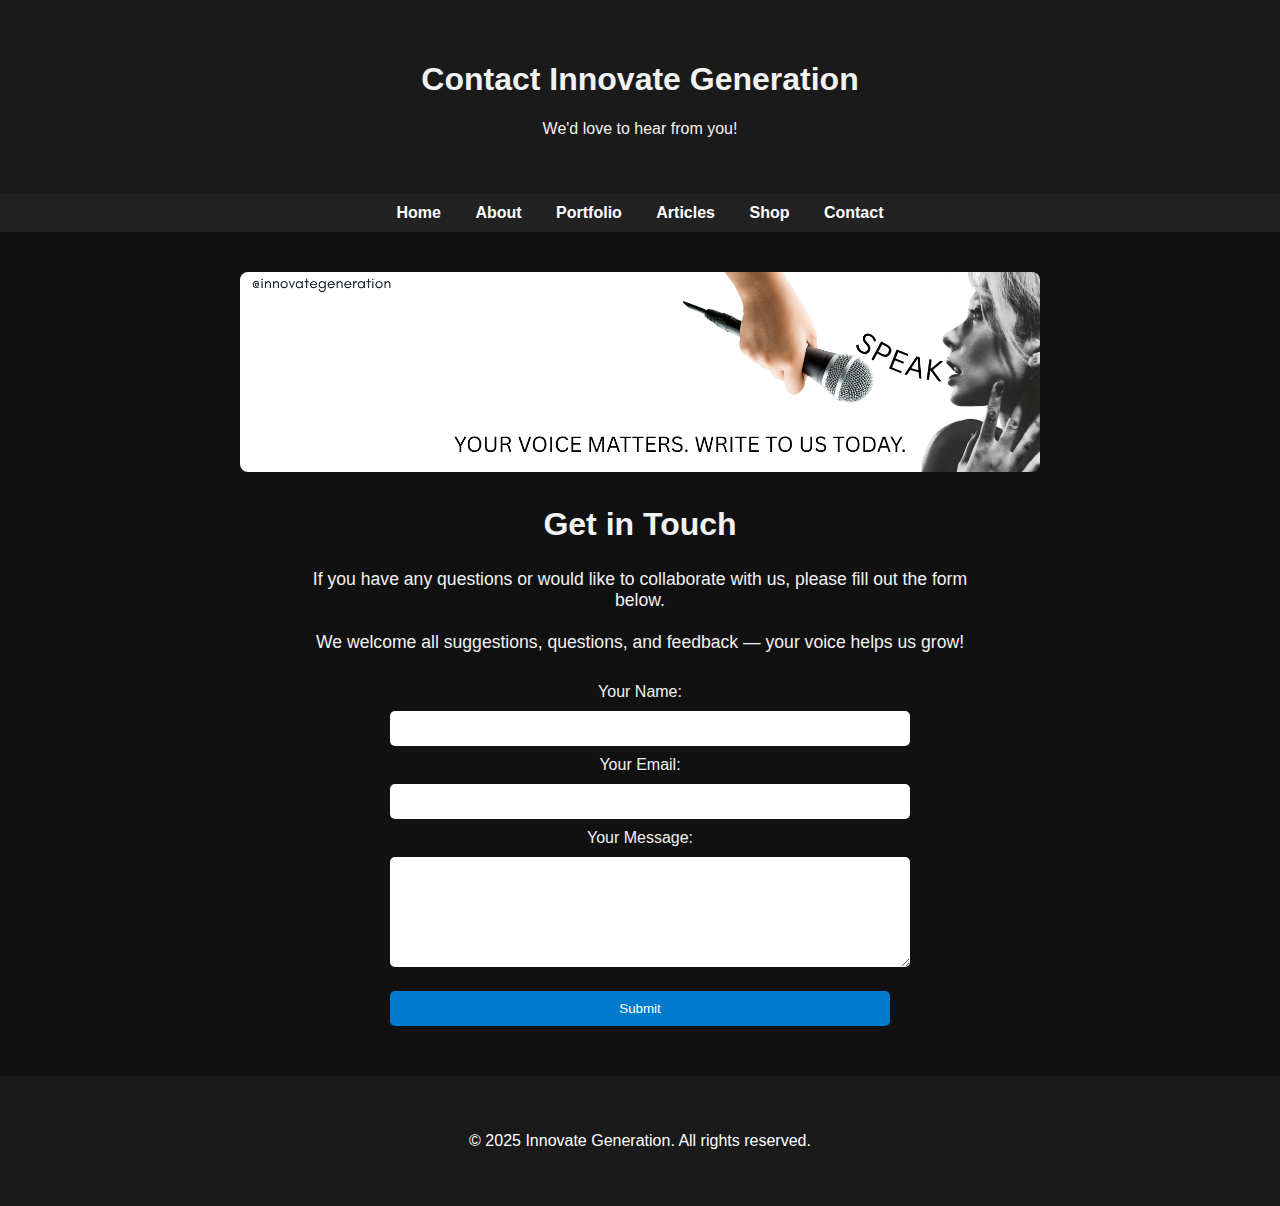
<file: contact.html>
<!DOCTYPE html>
<html lang="en">
<head>
  <meta charset="UTF-8" />
  <meta name="viewport" content="width=device-width, initial-scale=1" />
  <title>Contact Us - Innovate Generation</title>
  <link rel="stylesheet" href="style.css">
  <style>
    body {
      margin: 0;
      background-color: #111;
      color: #f2f2f2;
      font-family: 'Segoe UI', sans-serif;
    }

    header, footer {
      background-color: #1a1a1a;
      text-align: center;
      padding: 40px 20px;
    }

    nav {
      background-color: #222;
      padding: 10px;
      text-align: center;
    }

    nav a {
      color: #fff;
      margin: 0 15px;
      text-decoration: none;
      font-weight: bold;
    }

    nav a:hover {
      color: #ffcc00;
    }

    section {
      padding: 40px 20px;
      max-width: 1200px;
      margin: 0 auto;
    }

    h1, h2, h3, h4 {
      text-align: center;
    }

    form {
      max-width: 500px;
      margin: 30px auto 0;
    }

    form input, form textarea, form button {
      width: 100%;
      margin: 10px 0;
      padding: 10px;
      border-radius: 5px;
      border: none;
    }

    form button {
      background: #007acc;
      color: white;
      cursor: pointer;
    }

    form button:hover {
      background: #005f99;
    }
  </style>
</head>
<body>

  <header>
    <h1>Contact Innovate Generation</h1>
    <p>We'd love to hear from you!</p>
  </header>

  <nav>
    <a href="index.html">Home</a>
    <a href="about.html">About</a>
    <a href="portfolio.html">Portfolio</a>
    <a href="articles.html">Articles</a>
    <a href="shop.html">Shop</a>
    <a href="contact.html">Contact</a>
  </nav>

  <!-- Contact Section -->
  <section style="text-align: center;">
    <!-- Banner Image -->
    <div style="margin-bottom: 30px;">
      <img src="images/Banner%20index_4.png" alt="Contact Banner" style="width: 80%; max-width: 800px; border-radius: 8px;">
    </div>

    <!-- Title -->
    <h2 style="font-size: 2em; font-weight: bold;">Get in Touch</h2>

    <!-- Description -->
    <div style="max-width: 700px; margin: 0 auto; font-size: 1.1em;">
      <p>
        If you have any questions or would like to collaborate with us, please fill out the form below.
        <br><br>
        We welcome all suggestions, questions, and feedback — your voice helps us grow!
      </p>
    </div>

    <!-- Contact Form -->
    <form action="mailto:innovategen@mail.com" method="post" enctype="text/plain">
      <label for="name">Your Name:</label>
      <input type="text" id="name" name="name" required>

      <label for="email">Your Email:</label>
      <input type="email" id="email" name="email" required>

      <label for="message">Your Message:</label>
      <textarea id="message" name="message" rows="6" required></textarea>

      <button type="submit">Submit</button>
    </form>
  </section>

  <footer>
    <p>&copy; 2025 Innovate Generation. All rights reserved.</p>
  </footer>

</body>
</html>
</file>
<file: style.css>
/* Global Styles */
body {
  margin: 0;
  background-color: #111; /* Dark background */
  color: #f2f2f2; /* Light text */
  font-family: 'Segoe UI', sans-serif;
}

header, footer {
  background-color: #1a1a1a; /* Darker background for header and footer */
  text-align: center;
  padding: 40px 20px;
}

nav {
  background-color: #222; /* Dark nav background */
  padding: 10px;
  text-align: center;
}

nav a {
  color: #fff;
  margin: 0 15px;
  text-decoration: none;
  font-weight: bold;
}

nav a:hover {
  color: #ffcc00; /* Hover color */
}

/* Hero Section */
.hero {
  text-align: center;
  background-color: #000; /* Black background for hero */
  padding: 60px 20px;
}

/* Portfolio Section */
.portfolio {
  display: flex;
  flex-wrap: wrap;
  gap: 20px;
  justify-content: center;
}

.portfolio-item {
  background: #1f1f1f;
  border-radius: 8px;
  overflow: hidden;
  width: 300px;
  text-align: center;
  color: #eee;
  box-shadow: 0 0 10px rgba(255,255,255,0.05);
}

.portfolio-item img {
  width: 100%;
  height: 200px;
  object-fit: cover;
}

/* Shop Page Styles */
.shop-items {
  display: flex;
  flex-wrap: wrap;
  gap: 20px;
  justify-content: center;
}

.shop-item {
  width: 200px;
  background: #222;
  padding: 15px;
  border-radius: 6px;
  text-align: center;
  color: #eee;
  box-shadow: 0 0 10px rgba(255,255,255,0.1);
}

.shop-item img {
  width: 100%;
  height: 200px;
  object-fit: cover;
  border-radius: 4px;
  margin-bottom: 10px;
}

/* Button Styles */
button {
  background-color: #007acc;
  color: #fff;
  padding: 10px 20px;
  border-radius: 5px;
  border: none;
  cursor: pointer;
}

button:hover {
  background-color: #005f99;
}

/* Footer Styles */
footer {
  background-color: #1a1a1a;
  padding: 20px;
  color: #fff;
}
</file>
